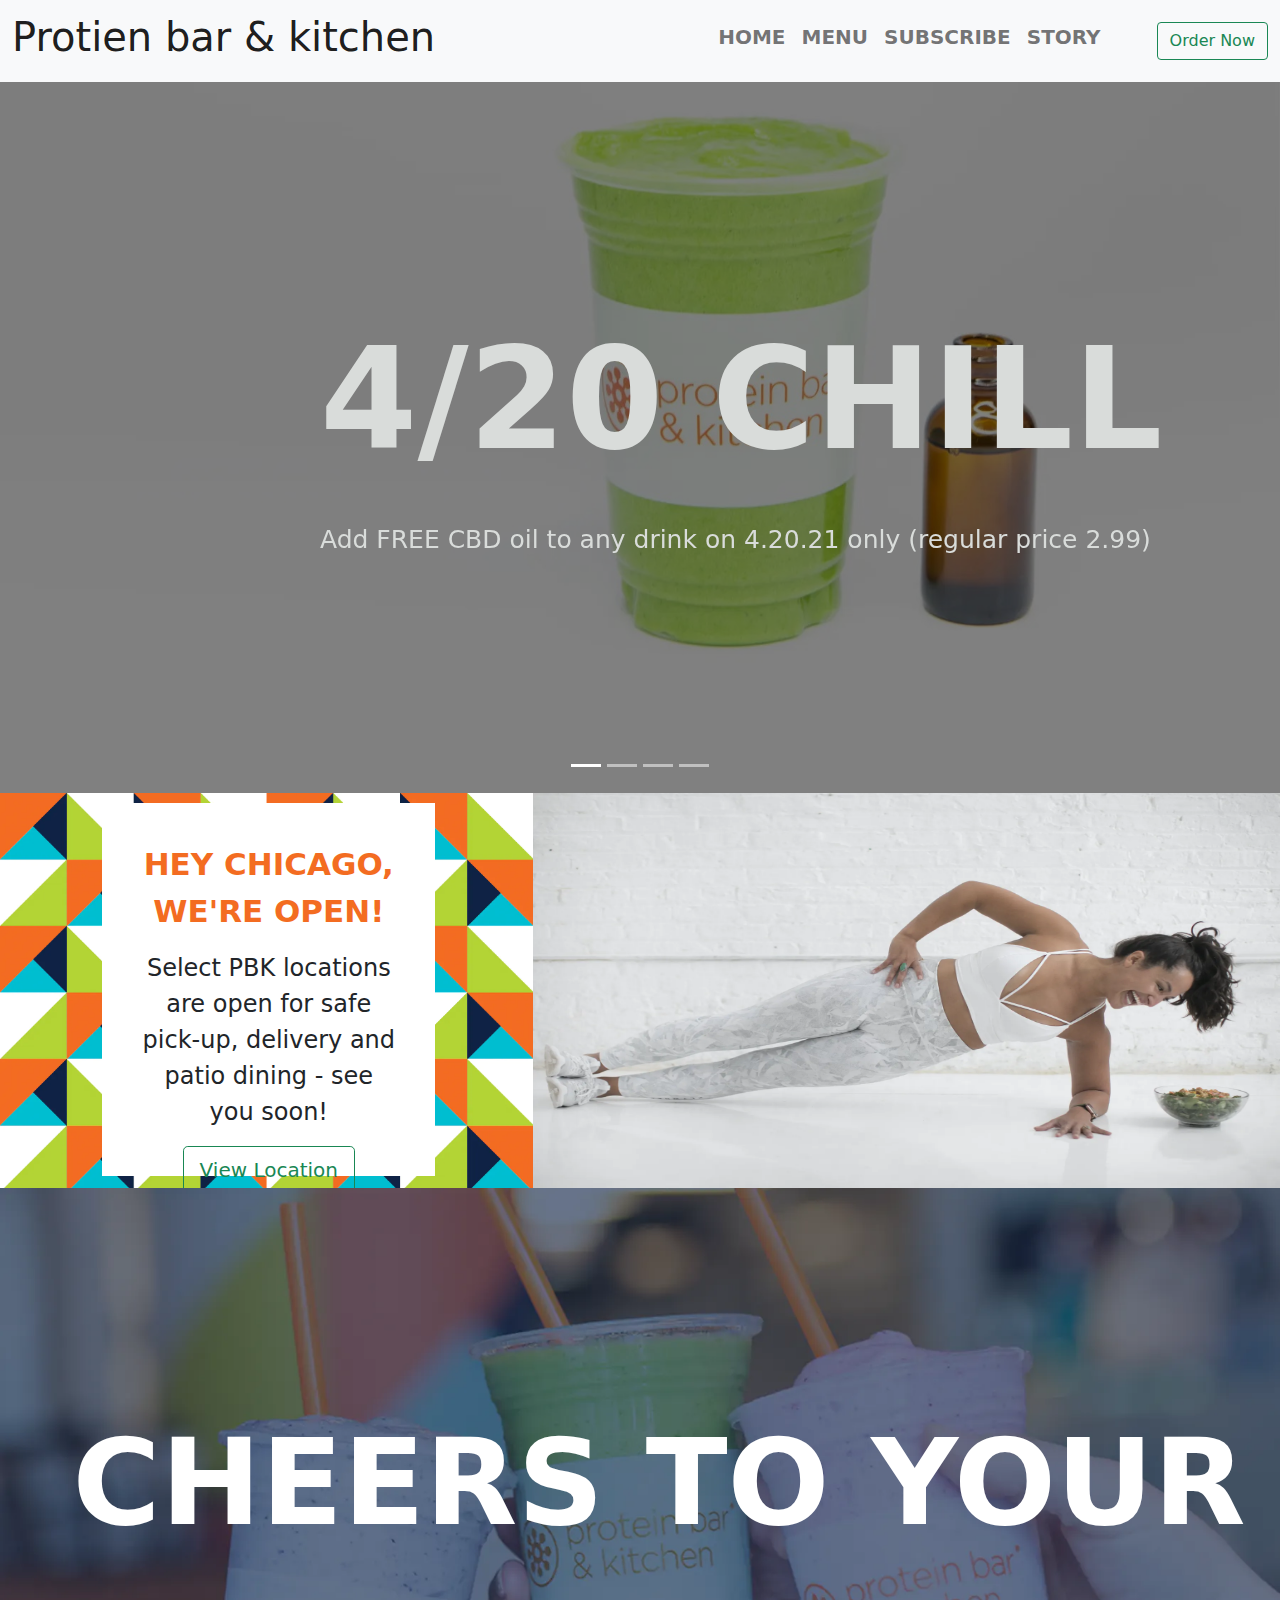
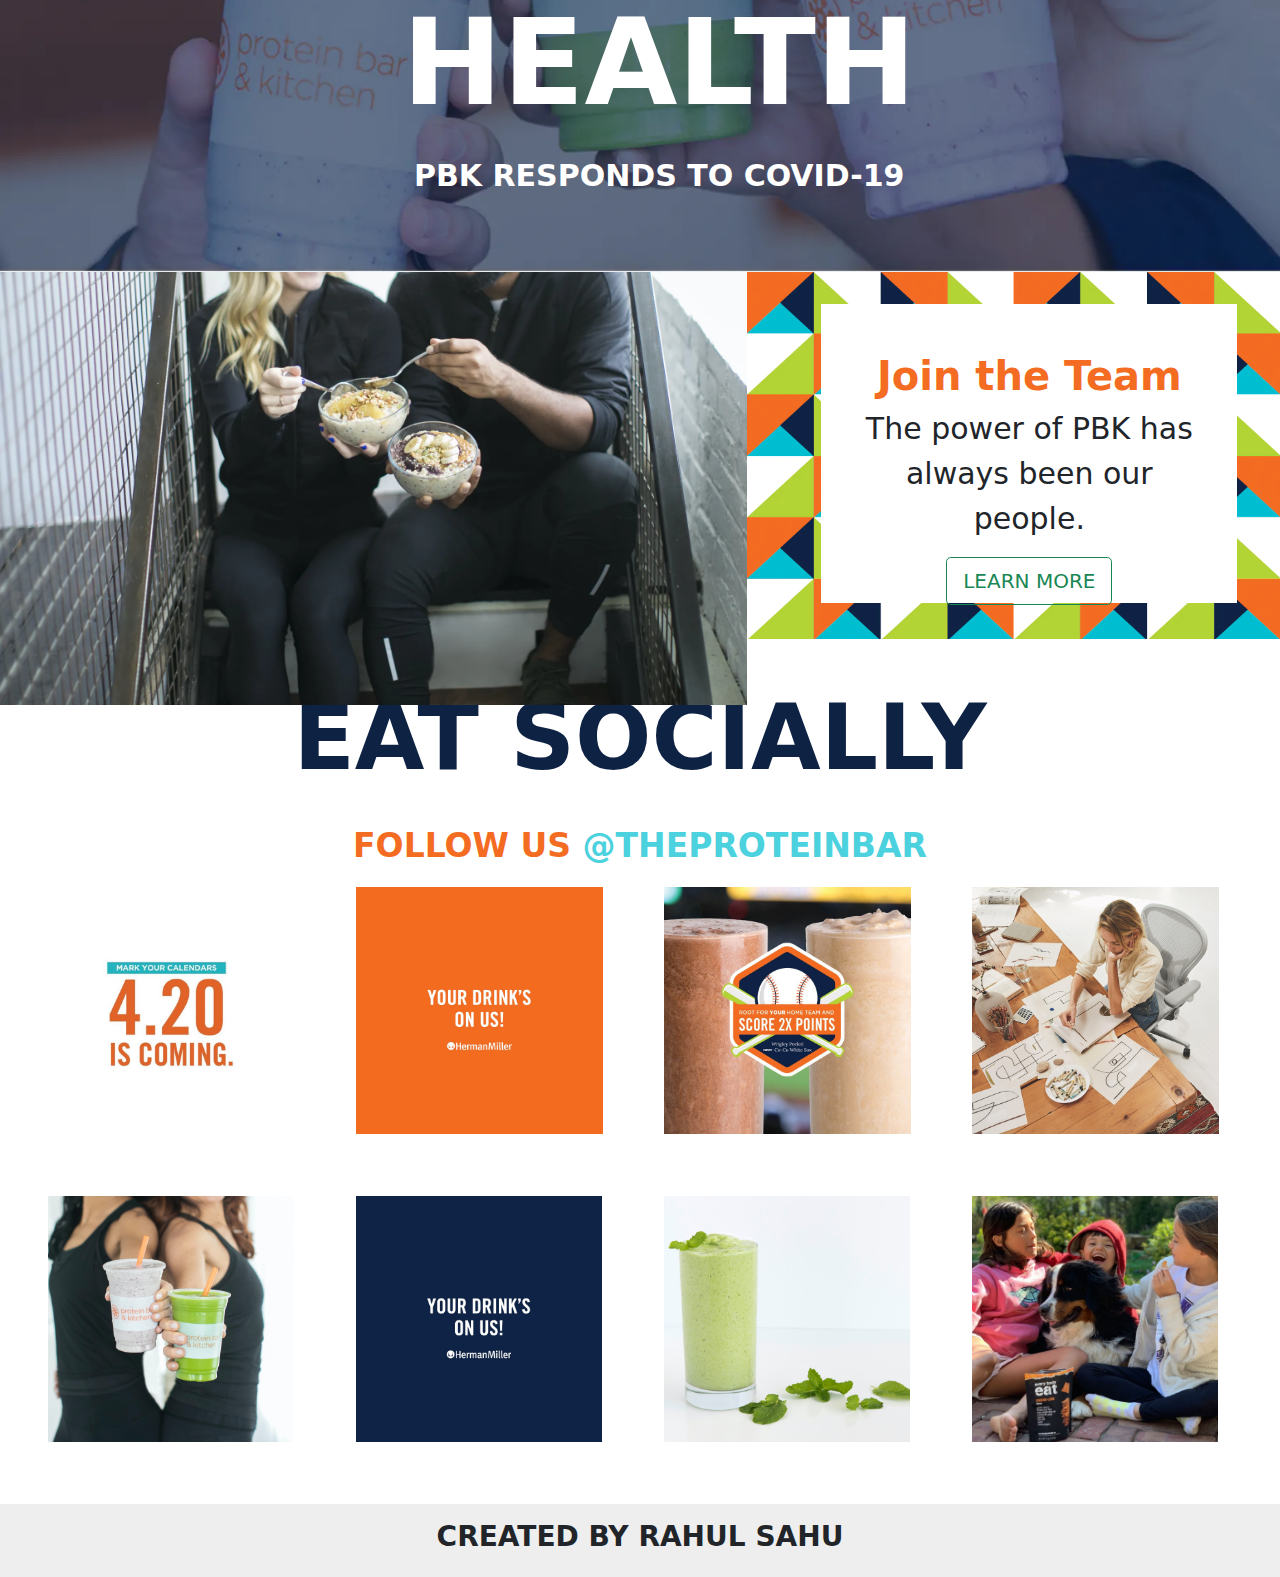
<file: Index.html>
<!DOCTYPE html>
<html lang="en">

<head>
    <meta charset="UTF-8">
    <meta http-equiv="X-UA-Compatible" content="IE=edge">
    <meta name="viewport" content="width=device-width, initial-scale=1.0">
    <title>PBK-Protein</title>
    <link rel="stylesheet" href="./bootstrap-5.0.0-beta3-dist/css/bootstrap.min.css">
    <link rel="stylesheet" href="./Style/style.css">
    <script src="./bootstrap-5.0.0-beta3-dist/js/bootstrap.min.js"></script>
    <!-- <link rel="stylesheet" href="https://maxcdn.bootstrapcdn.com/bootstrap/4.0.0/css/bootstrap.min.css"
        integrity="sha384-Gn5384xqQ1aoWXA+058RXPxPg6fy4IWvTNh0E263XmFcJlSAwiGgFAW/dAiS6JXm" crossorigin="anonymous"> -->
</head>

<body>
    <!-- Body -->
    <!-- Navigation Bar -->
    <nav class=" navbar navbar-expand-lg navbar-light bg-light">
        <div class="container-fluid">
            <a class="navbar-brand" href="#">
                <h1 class="display-6"><b>Protien bar & kitchen</b></h1>
            </a>
            <button class="navbar-toggler" type="button" data-bs-toggle="collapse" data-bs-target="#navbarNav"
                aria-controls="navbarNav" aria-expanded="false" aria-label="Toggle navigation">
                <span class="navbar-toggler-icon"></span>
            </button>
            <div class="collapse navbar-collapse" id="navbarNav">
                <ul class="navbar-nav ms-auto pe-5">
                    <li class="nav-item">
                        <a class="nav-link" href="Index.html">
                            <h5><b>HOME</b></h5>
                        </a>
                    </li>
                    <li class="nav-item">
                        <a class="nav-link" href="Menu.html">
                            <h5><b>MENU</b></h5>
                        </a>
                    </li>
                    <li class="nav-item">
                        <a class="nav-link" href="Subscribe.html">
                            <h5><b>SUBSCRIBE</b></h5>
                        </a>
                    </li>
                    <li class="nav-item">
                        <a class="nav-link" href="Story.html">
                            <h5><b>STORY</b></h5>
                        </a>
                    </li>
                </ul>
                <div>
                    <button class="btn btn-outline-success">Order Now</button>
                </div>
            </div>
        </div>
    </nav>
    <div class="container-fluid">
        <!-- Section 1 -->
        <div class="row">
            <div class="col-12">
                <div id="carouselExampleCaptions" class="carousel slide" data-bs-ride="carousel">
                    <div class="carousel-indicators">
                        <button type="button" data-bs-target="#carouselExampleCaptions" data-bs-slide-to="0"
                            class="active" aria-current="true" aria-label="Slide 1"></button>
                        <button type="button" data-bs-target="#carouselExampleCaptions" data-bs-slide-to="1"
                            aria-label="Slide 2"></button>
                        <button type="button" data-bs-target="#carouselExampleCaptions" data-bs-slide-to="2"
                            aria-label="Slide 3"></button>
                        <button type="button" data-bs-target="#carouselExampleCaptions" data-bs-slide-to="3"
                            aria-label="Slide 4"></button>
                    </div>
                    <div class="carousel-inner">
                        <div class="carousel-item active">
                            <img src="./Images/carouselImage-5.jpg" class="d-block w-100 imgBrightness" alt="...">
                            <div class="positionText">
                                <p class="increaseTextSize textColorWhite"><b>4/20 CHILL</b></p>
                                <p class="textColorWhite">Add FREE CBD oil to any drink on 4.20.21 only (regular price 2.99)</p>
                            </div>
                        </div>
                        <div class="carousel-item">
                            <img src="./Images/carouselImage-2.webp" class="d-block w-100 imgBrightness" alt="...">
                            <div class="positionText">
                                <p class="increaseTextSize-1 textColorWhite"><b>LEAN. CLEAN. CRAVE-WORTHY.</b></p>
                                <p class="textColorWhite">Feed into your cravings with a new spring menu featuring never-ever, lean braised pork</p>
                            </div>
                        </div>
                        <div class="carousel-item">
                            <img src="./Images/carouselImage-3.webp" class="d-block w-100 imgBrightness" alt="...">
                            <div class="positionText">
                                <p class="increaseTextSize-2 textColorWhite"><b>CREAMY. DREAMY. DELICIOUS.</b></p>
                                <p class="textColorWhite">Get a fresh start with all-day açaí bowls</p>
                            </div>
                        </div>
                        <div class="carousel-item">
                            <img src="./Images/carouselImage-6.jpg" class="d-block w-100 imgBrightness" alt="...">
                            <div class="positionText">
                                <p class="increaseTextSize-3 textColorWhite"><b>POWER PLAN</b></p>
                                <p class="textColorWhite">Sign up and save up to 40% on delicious, nutritious and <br> protein-packed meals and shakes with our all-new monthly meal plan.</p>
                            </div>
                        </div>
                    </div>
                    <!-- <button class="carousel-control-prev" type="button" data-bs-target="#carouselExampleCaptions"
                        data-bs-slide="prev">
                        <span class="carousel-control-prev-icon" aria-hidden="true"></span>
                        <span class="visually-hidden">Previous</span>
                    </button>
                    <button class="carousel-control-next" type="button" data-bs-target="#carouselExampleCaptions"
                        data-bs-slide="next">
                        <span class="carousel-control-next-icon" aria-hidden="true"></span>
                        <span class="visually-hidden">Next</span>
                    </button> -->
                </div>
            </div>
        </div>  
        <!-- Section 2 -->
        <div class="row workout">
            <div class="col-12 col-md-5">
                <img src="./Images/section-2.webp" class="img-fluid" alt="">
                <div class="text-center positionDiv">
                    <p id="heading">HEY CHICAGO, <br> WE'RE OPEN!</p>
                    <p id="subHeading">Select PBK locations are open for safe pick-up, delivery and patio dining - see you soon!</p>
                    <button class="btn btn-lg btn-outline-success">View Location</button>
                </div>
            </div>
            <div class="col-12 col-md-7">
                <img src="./Images/section-2(b).webp" class="img-fluid" alt="">
            </div>
        </div>   
           <!--Section 3  -->
        <div class="row">
            <div class="col-12 negativeMargin">
                <img src="./Images/carouselImage-4.webp" class="img-fluid" alt="">
                <p class="textOver text-center">
                    <span id="size-1">CHEERS TO YOUR HEALTH</span><br>
                    <span id="size-2">PBK RESPONDS TO COVID-19</span>
                </p>
            </div>
        </div>
        <!-- Section 4 -->
        <div class="row">
            <div class="col-12 col-md-7 setImageInBack">
                <!-- text -->
                <img id="setImageSize" src="./Images/section-3.webp" class="img-fluid" alt="">
            </div>
            <div class="col-12 col-md-5" id="sizeImage">
                <img src="./Images/section-2.webp" class="img-fluid" alt="">
                <div class="text-center positionDiv-2">
                    <p id="heading-1">Join the Team</p>
                    <p id="subHeading-1">The power of PBK has always been our people.</p>
                    <button class="btn btn-lg btn-outline-success">LEARN MORE</button>
                </div>
            </div>
        </div>
        <!-- Section 5 -->
        <div class="row">
            <div class="col-12 text-center">
                <p id="heading-2">EAT SOCIALLY</p>
                <p id="subheading-2"><span style="color: #F36C21;">FOLLOW US</span> <span style="color: #4CD1DE;">@THEPROTEINBAR</span></p>
            </div>
        </div>
        <!-- Section 6 -->
        <div class="row setheight ps-5">
            <div class="col-6 col-md-3">
                <img src="./Images/section-6(a).webp" class="img-fluid" alt="">
            </div>
            <div class="col-6 col-md-3">
                <img src="./Images/section-6(b).webp" class="img-fluid" alt="">
            </div>
            <div class="col-6 col-md-3">
                <img src="./Images/section-6(c).webp" class="img-fluid" alt="">
            </div>
            <div class="col-6 col-md-3">
                <img src="./Images/section-6(d).webp" class="img-fluid" alt="">
            </div>
            <div class="col-6 col-md-3">
                <img src="./Images/section-6(e).webp" class="img-fluid" alt="">
            </div>
            <div class="col-6 col-md-3">
                <img src="./Images/section-6(f).webp" class="img-fluid" alt="">
            </div>
            <div class="col-6 col-md-3">
                <img src="./Images/section-6(g).webp" class="img-fluid" alt="">
            </div>
            <div class="col-6 col-md-3">
                <img src="./Images/section-6(h).webp" class="img-fluid" alt="">
            </div>
        </div>
        <!-- Footer -->
        <footer class="row p-3" style="background-color: #EEEEEE;">
            <div class="col-12 text-center">
                <h3><b>CREATED BY RAHUL SAHU</b></h3>
            </div>
        </footer>
    </div>
</body>

</html>
</file>
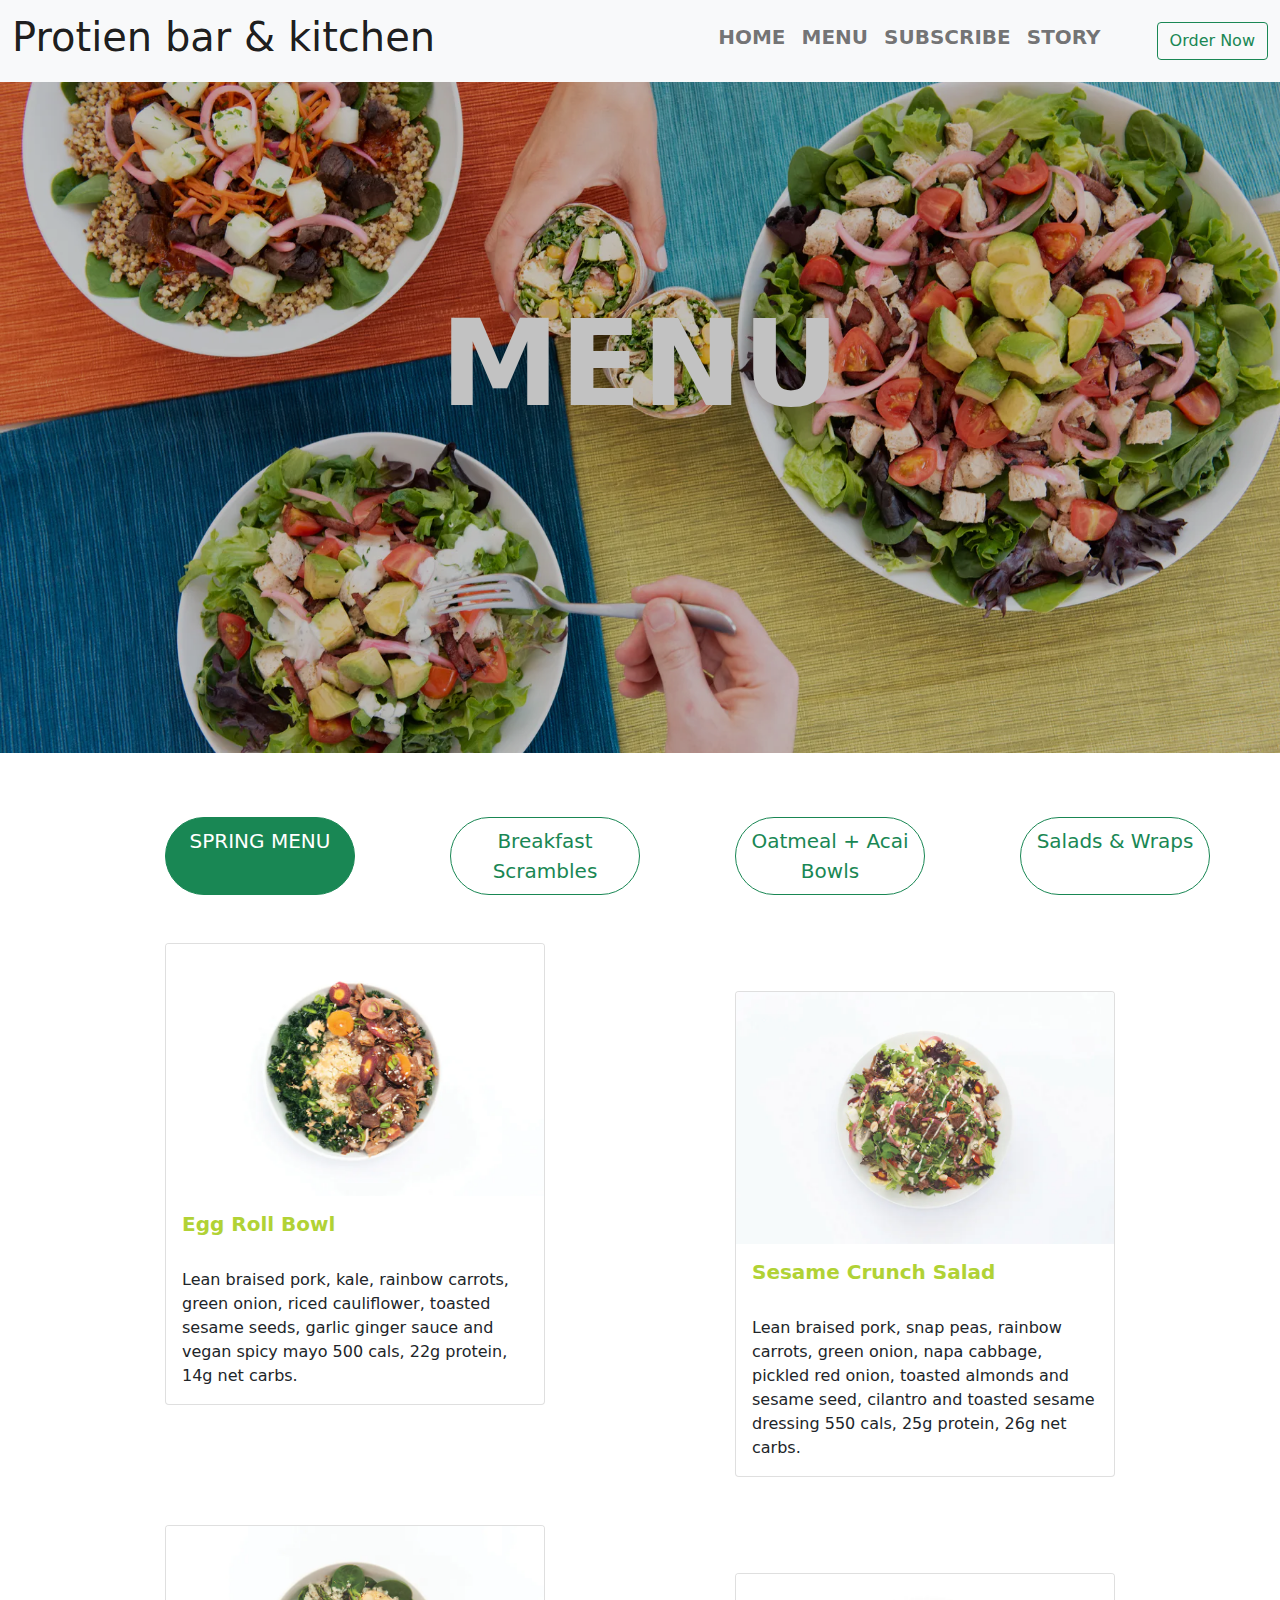
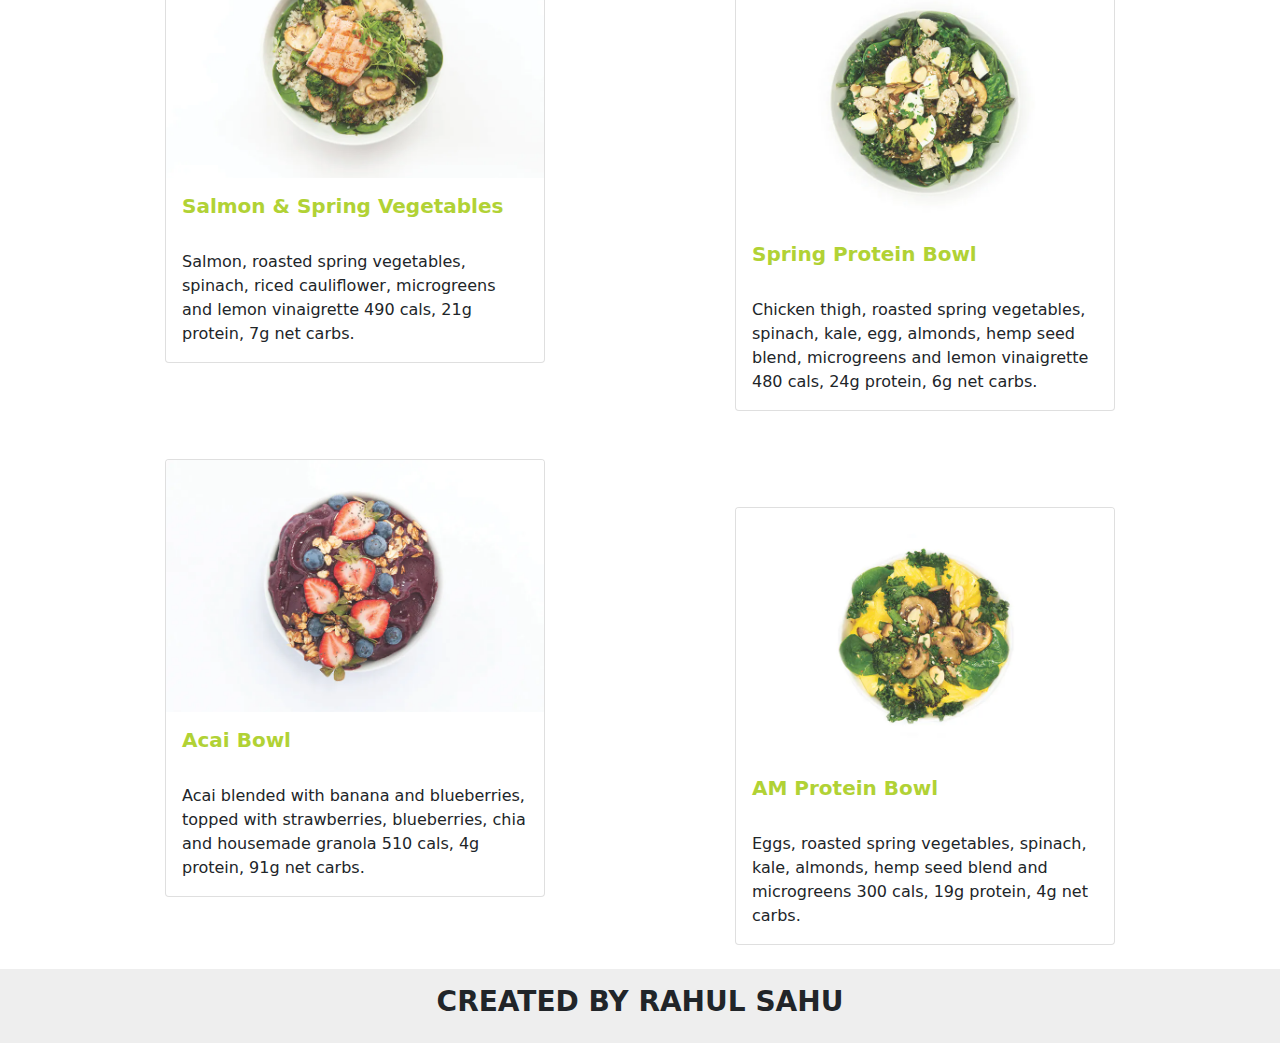
<file: Menu.html>
<!DOCTYPE html>
<html lang="en">

<head>
    <meta charset="UTF-8">
    <meta http-equiv="X-UA-Compatible" content="IE=edge">
    <meta name="viewport" content="width=device-width, initial-scale=1.0">
    <title>PBK-Protein</title>
    <link rel="stylesheet" href="./bootstrap-5.0.0-beta3-dist/css/bootstrap.min.css">
    <link rel="stylesheet" href="./Style/style.css">
    <script src="./bootstrap-5.0.0-beta3-dist/js/bootstrap.min.js"></script>
    <!-- <link rel="stylesheet" href="https://maxcdn.bootstrapcdn.com/bootstrap/4.0.0/css/bootstrap.min.css"
        integrity="sha384-Gn5384xqQ1aoWXA+058RXPxPg6fy4IWvTNh0E263XmFcJlSAwiGgFAW/dAiS6JXm" crossorigin="anonymous"> -->
</head>

<body>
    <!-- Navigation Bar -->
    <nav class="navbar navbar-expand-lg navbar-light bg-light">
        <div class="container-fluid">
            <a class="navbar-brand" href="#">
                <h1 class="display-6"><b>Protien bar & kitchen</b></h1>
            </a>
            <button class="navbar-toggler" type="button" data-bs-toggle="collapse" data-bs-target="#navbarNav"
                aria-controls="navbarNav" aria-expanded="false" aria-label="Toggle navigation">
                <span class="navbar-toggler-icon"></span>
            </button>
            <div class="collapse navbar-collapse" id="navbarNav">
                <ul class="navbar-nav ms-auto pe-5">
                    <li class="nav-item">
                        <a class="nav-link" href="Index.html">
                            <h5><b>HOME</b></h5>
                        </a>
                    </li>
                    <li class="nav-item">
                        <a class="nav-link" href="Menu.html">
                            <h5><b>MENU</b></h5>
                        </a>
                    </li>
                    <li class="nav-item">
                        <a class="nav-link" href="Subscribe.html">
                            <h5><b>SUBSCRIBE</b></h5>
                        </a>
                    </li>
                    <li class="nav-item">
                        <a class="nav-link" href="Story.html">
                            <h5><b>STORY</b></h5>
                        </a>
                    </li>
                </ul>
                <div>
                    <button class="btn btn-outline-success">Order Now</button>
                </div>
            </div>
        </div>
    </nav>
    <div class="container-fluid">
        <!-- Menu Section 1 -->
        <div class="row">
            <div class="col-12 setMenuImage text-center" style="background-image: url('./Images/menu-section-1.webp');">
                <p id="SizeMenu">MENU</p>
            </div>
        </div>
        <!-- Menu List -->
        <div class="container menuContainer">
            <div class="row my-5">
                <div id="menu-1" onclick="test(this)" class="col-12 col-md-2 offset-md-1 active mt-3 p-2 btn btn-outline-success btn-lg rounded-pill">
                    <span>SPRING MENU</span>
                </div>
                <div id="menu-2" onclick="test(this)" class="col-12 col-md-2 offset-md-1 mt-3 p-2 btn btn-outline-success btn-lg rounded-pill">
                    <span>Breakfast Scrambles</span>
                </div>
                <div id="menu-3" onclick="test(this)" class="col-12 col-md-2 offset-md-1 mt-3 p-2 btn btn-outline-success btn-lg rounded-pill">
                    <span>Oatmeal + Acai Bowls</span>
                </div>
                <div id="menu-4" onclick="test(this)" class="col-12 col-md-2 offset-md-1 mt-3 p-2 btn btn-outline-success btn-lg rounded-pill">
                    <span>Salads & Wraps</span>
                </div>
            </div>
            <!-- Menu Item Info -->
            <!-- Item-1 -->
            <div class="row">
                <div class="col-12 col-md-4 offset-md-1">
                    <div class="card">
                        <img src="./Images/menuItem-1.webp" class="card-img-top" alt="...">
                        <div class="card-body">
                            <h5 class="card-title"><span class="menuTitle">Egg Roll Bowl</span></h5><br>
                            <p class="card-text">Lean braised pork, kale, rainbow carrots, green onion, riced
                                cauliflower,
                                toasted sesame seeds, garlic ginger sauce and vegan spicy mayo 500 cals, 22g protein,
                                14g
                                net carbs.</p>
                        </div>
                    </div>
                </div>
                <div class="col-12 col-md-4 offset-md-2 mt-5">
                    <div class="card">
                        <img src="./Images/menuItem-2.webp" class="card-img-top" alt="...">
                        <div class="card-body">
                            <h5 class="card-title"><span class="menuTitle">Sesame Crunch Salad</span></h5><br>
                            <p class="card-text">Lean braised pork, snap peas, rainbow carrots, green onion, napa
                                cabbage,
                                pickled red onion, toasted almonds and sesame seed, cilantro and toasted sesame dressing
                                550 cals, 25g protein, 26g net carbs.</p>
                        </div>
                    </div>
                </div>
            </div>
            <!-- Item-2 -->
            <div class="row mt-5">
                <div class="col-12 col-md-4 offset-md-1">
                    <div class="card">
                        <img src="./Images/menuItem-3.webp" class="card-img-top" alt="...">
                        <div class="card-body">
                            <h5 class="card-title"><span class="menuTitle">Salmon & Spring Vegetables</span></h5><br>
                            <p class="card-text">Salmon, roasted spring vegetables, spinach, riced cauliflower,
                                microgreens
                                and lemon vinaigrette
                                490 cals, 21g protein, 7g net carbs.</p>
                        </div>
                    </div>
                </div>
                <div class="col-12 col-md-4 offset-md-2 mt-5">
                    <div class="card">
                        <img src="./Images/menuItem-4.webp" class="card-img-top" alt="...">
                        <div class="card-body">
                            <h5 class="card-title"><span class="menuTitle">Spring Protein Bowl</span></h5><br>
                            <p class="card-text">Chicken thigh, roasted spring vegetables, spinach, kale, egg, almonds,
                                hemp
                                seed blend, microgreens and lemon vinaigrette
                                480 cals, 24g protein, 6g net carbs.</p>
                        </div>
                    </div>
                </div>
            </div>
            <!-- Item-3 -->
            <div class="row mt-5">
                <div class="col-12 col-md-4 offset-md-1">
                    <div class="card">
                        <img src="./Images/menuItem-5.webp" class="card-img-top" alt="...">
                        <div class="card-body">
                            <h5 class="card-title"><span class="menuTitle">Acai Bowl</span></h5><br>
                            <p class="card-text">Acai blended with banana and blueberries, topped with strawberries,
                                blueberries, chia
                                and housemade granola 510 cals, 4g protein, 91g net carbs.</p>
                        </div>
                    </div>
                </div>
                <div class="col-12 col-md-4 offset-md-2 mt-5">
                    <div class="card">
                        <img src="./Images/menuItem-6.webp" class="card-img-top" alt="...">
                        <div class="card-body">
                            <h5 class="card-title"><span class="menuTitle">AM Protein Bowl</span></h5><br>
                            <p class="card-text">Eggs, roasted spring vegetables, spinach, kale, almonds, hemp seed
                                blend and microgreens 300 cals, 19g protein, 4g net carbs.</p>
                        </div>
                    </div>
                </div>
            </div>
        </div>
        <!-- Footer -->
        <footer class="row p-3 mt-4" style="background-color: #EEEEEE;">
            <div class="col-12 text-center">
                <h3><b>CREATED BY RAHUL SAHU</b></h3>
            </div>
        </footer>
    </div>
    <script>
        function test(e){
            var addClass = document.getElementById(e.id)
            addClass.classList.add("active")
            for(var i=1;i<5;i++){                
                if(e.id != "menu-"+i){
                    var removeClass = document.getElementById("menu-"+i)
                    removeClass.classList.remove("active")                    
                }
            }
        }
    </script>
</body>

</html>
</file>
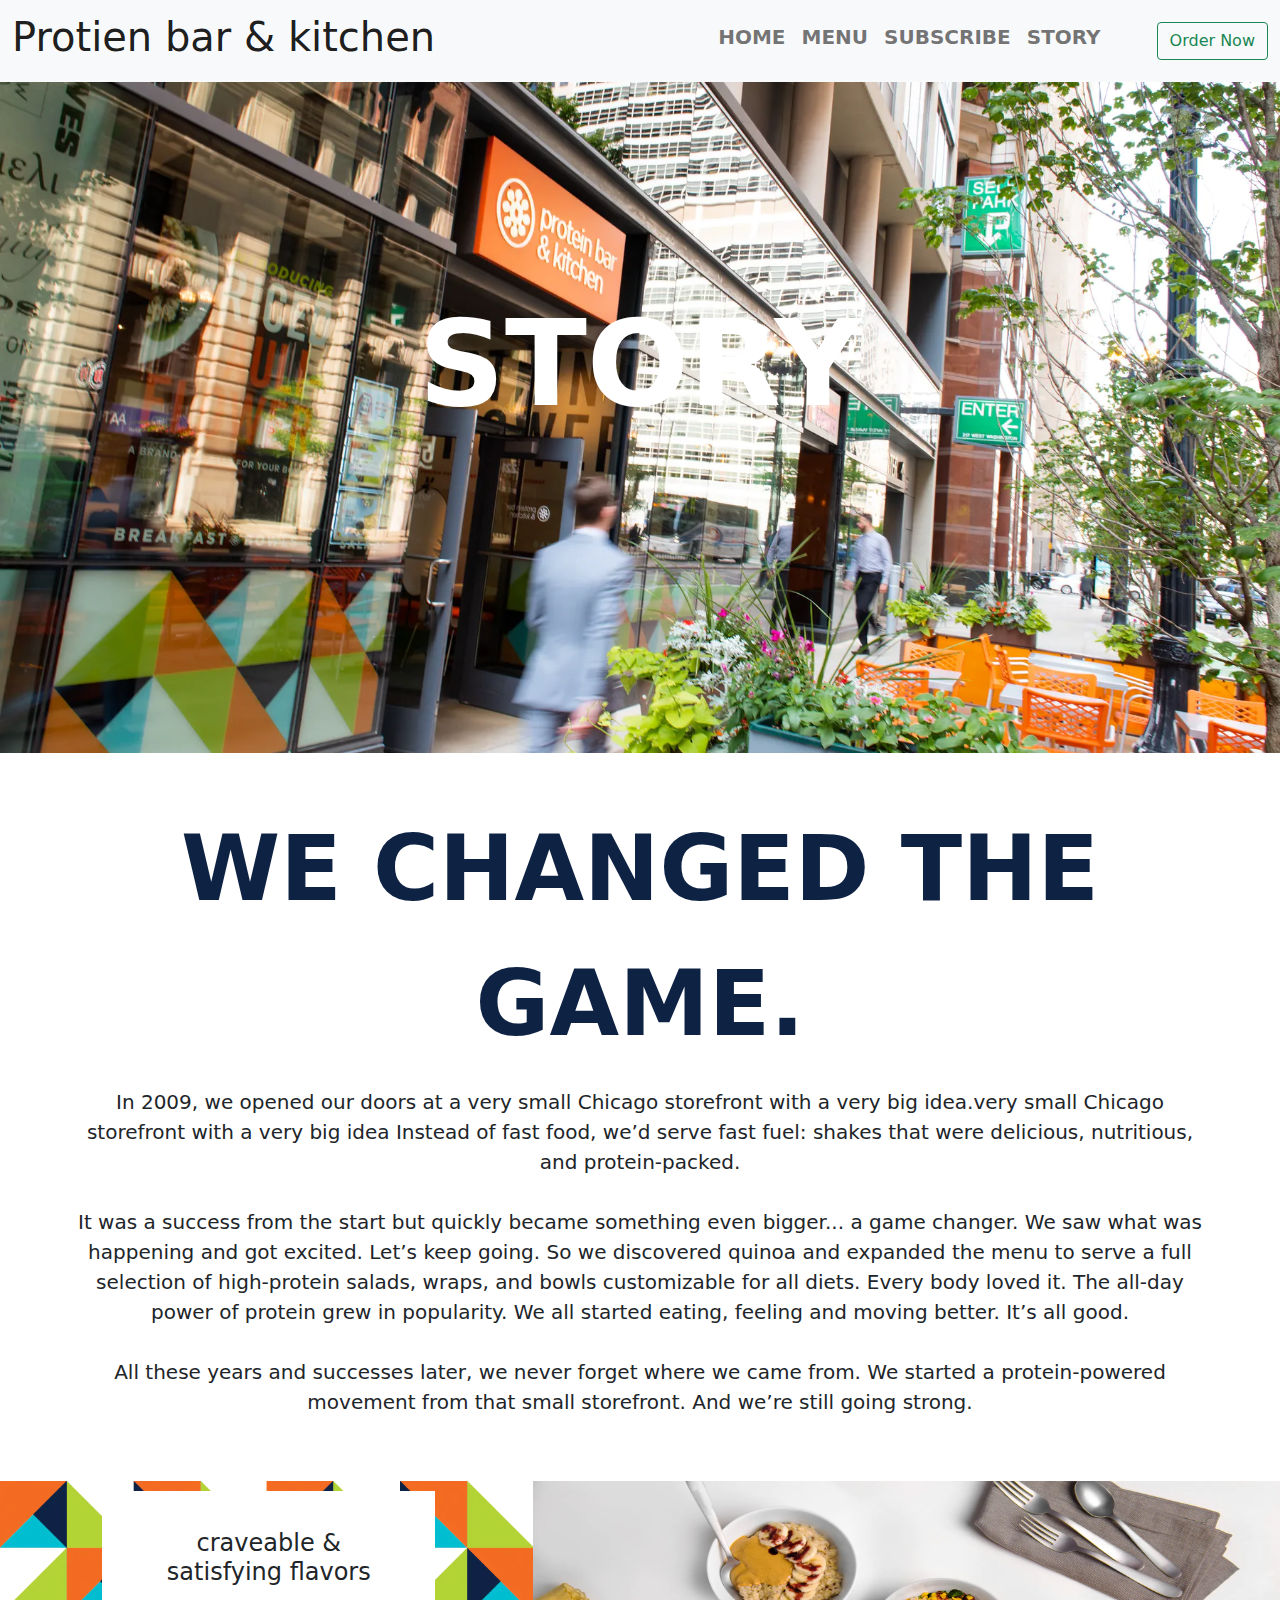
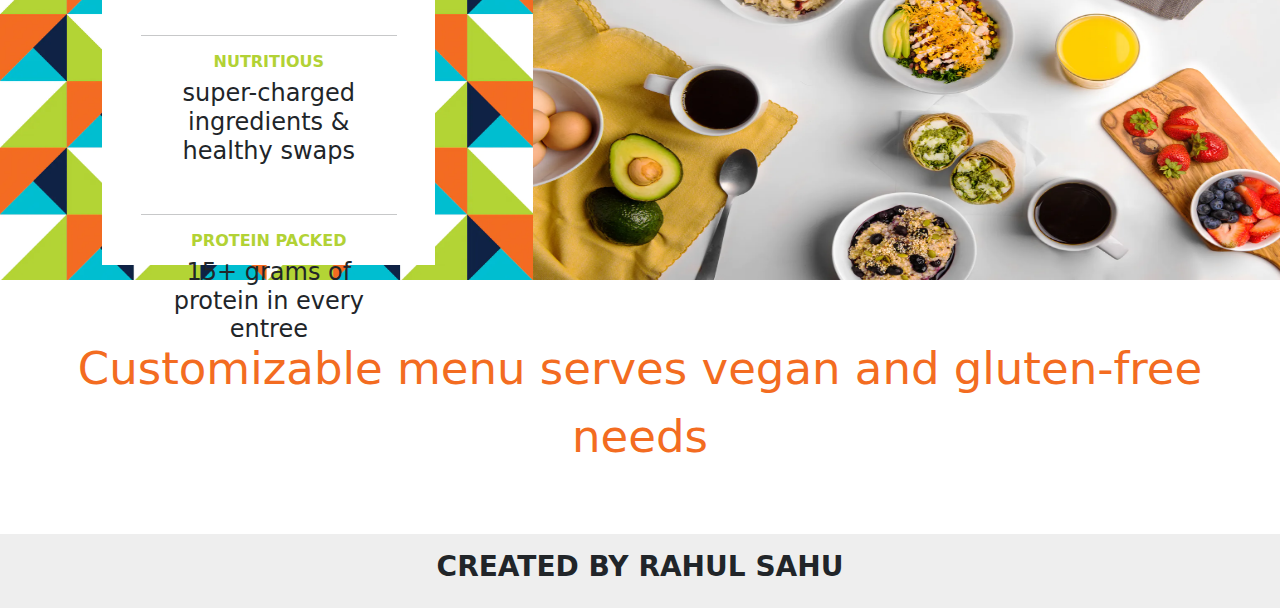
<file: Story.html>
<!DOCTYPE html>
<html lang="en">

<head>
    <meta charset="UTF-8">
    <meta http-equiv="X-UA-Compatible" content="IE=edge">
    <meta name="viewport" content="width=device-width, initial-scale=1.0">
    <title>PBK-Protein</title>
    <link rel="stylesheet" href="./bootstrap-5.0.0-beta3-dist/css/bootstrap.min.css">
    <link rel="stylesheet" href="./Style/style.css">
    <script src="./bootstrap-5.0.0-beta3-dist/js/bootstrap.min.js"></script>
    <!-- <link rel="stylesheet" href="https://maxcdn.bootstrapcdn.com/bootstrap/4.0.0/css/bootstrap.min.css"
        integrity="sha384-Gn5384xqQ1aoWXA+058RXPxPg6fy4IWvTNh0E263XmFcJlSAwiGgFAW/dAiS6JXm" crossorigin="anonymous"> -->
</head>

<body>
    <!-- Navigation Bar -->
    <nav class="navbar navbar-expand-lg navbar-light bg-light">
        <div class="container-fluid">
            <a class="navbar-brand" href="#">
                <h1 class="display-6"><b>Protien bar & kitchen</b></h1>
            </a>
            <button class="navbar-toggler" type="button" data-bs-toggle="collapse" data-bs-target="#navbarNav"
                aria-controls="navbarNav" aria-expanded="false" aria-label="Toggle navigation">
                <span class="navbar-toggler-icon"></span>
            </button>
            <div class="collapse navbar-collapse" id="navbarNav">
                <ul class="navbar-nav ms-auto pe-5">
                    <li class="nav-item">
                        <a class="nav-link" href="Index.html">
                            <h5><b>HOME</b></h5>
                        </a>
                    </li>
                    <li class="nav-item">
                        <a class="nav-link" href="Menu.html">
                            <h5><b>MENU</b></h5>
                        </a>
                    </li>
                    <li class="nav-item">
                        <a class="nav-link" href="Subscribe.html">
                            <h5><b>SUBSCRIBE</b></h5>
                        </a>
                    </li>
                    <li class="nav-item">
                        <a class="nav-link" href="Story.html">
                            <h5><b>STORY</b></h5>
                        </a>
                    </li>
                </ul>
                <div>
                    <button class="btn btn-outline-success">Order Now</button>
                </div>
            </div>
        </div>
    </nav>
    <div class="container-fluid">
        <!-- About Us -->
        <div class="row">
            <div class="col-12 setMenuImage-1 text-center" style="background-image: url('./Images/story.webp');">
                <p id="SizeMenu">STORY</p>
            </div>
        </div>
        <div class="container">
            <div class="row my-5">
                <div class="col-12 text-center">
                    <p id="heading-2">WE CHANGED THE GAME.</p>
                    <p class="text-center" style="font-size: 20px;">
                        In 2009, we opened our doors at a very small Chicago storefront with a very big idea.very small Chicago storefront with a very big idea Instead of
                        fast food, we’d serve fast fuel: shakes that were delicious, nutritious, and protein-packed.
                        <br><br>
                        It was a success from the start but quickly became something even bigger... a game changer. We saw
                        what was happening and got excited. Let’s keep going. So we discovered quinoa and expanded the menu
                        to serve a full selection of high-protein salads, wraps, and bowls customizable for all diets. Every
                        body loved it. The all-day power of protein grew in popularity. We all started eating, feeling and
                        moving better. It’s all good.
                        <br><br>
                        All these years and successes later, we never forget where we came from. We started a
                        protein-powered movement from that small storefront. And we’re still going strong.</p>
                </div>
            </div>
        </div>
        <div class="row workout">
            <div class="col-12 col-md-5">
                <img src="./Images/section-2.webp" class="img-fluid" alt="">
                <div class="text-center positionDiv">
                    <h4>craveable & satisfying flavors</h4>
                    <br>
                    <hr>
                    <h6 style="color: #B2D235;"><b>NUTRITIOUS</b></h6>
                    <h4>super-charged ingredients & healthy swaps</h4>
                    <br>
                    <hr class="infoRmv">
                    <h6 class="infoRmv" style="color: #B2D235;"><b>PROTEIN PACKED</b></h6>
                    <h4 class="infoRmv">15+ grams of protein in every entree</h4>                    
                </div>
            </div>
            <div class="col-12 col-md-7">
                <img src="./Images/aboutUs.webp" class="img-fluid" alt="">
            </div>
        </div>
        <div class="row">
            <div class="col-12 text-center p-5">
                <p class="aboutSize">Customizable menu serves vegan and gluten-free needs</p>
            </div>
        </div>
        <!-- Footer -->
        <footer class="row p-3" style="background-color: #EEEEEE;">
            <div class="col-12 text-center">
                <h3><b>CREATED BY RAHUL SAHU</b></h3>
            </div>
        </footer>
    </div>
</body>

</html>
</file>
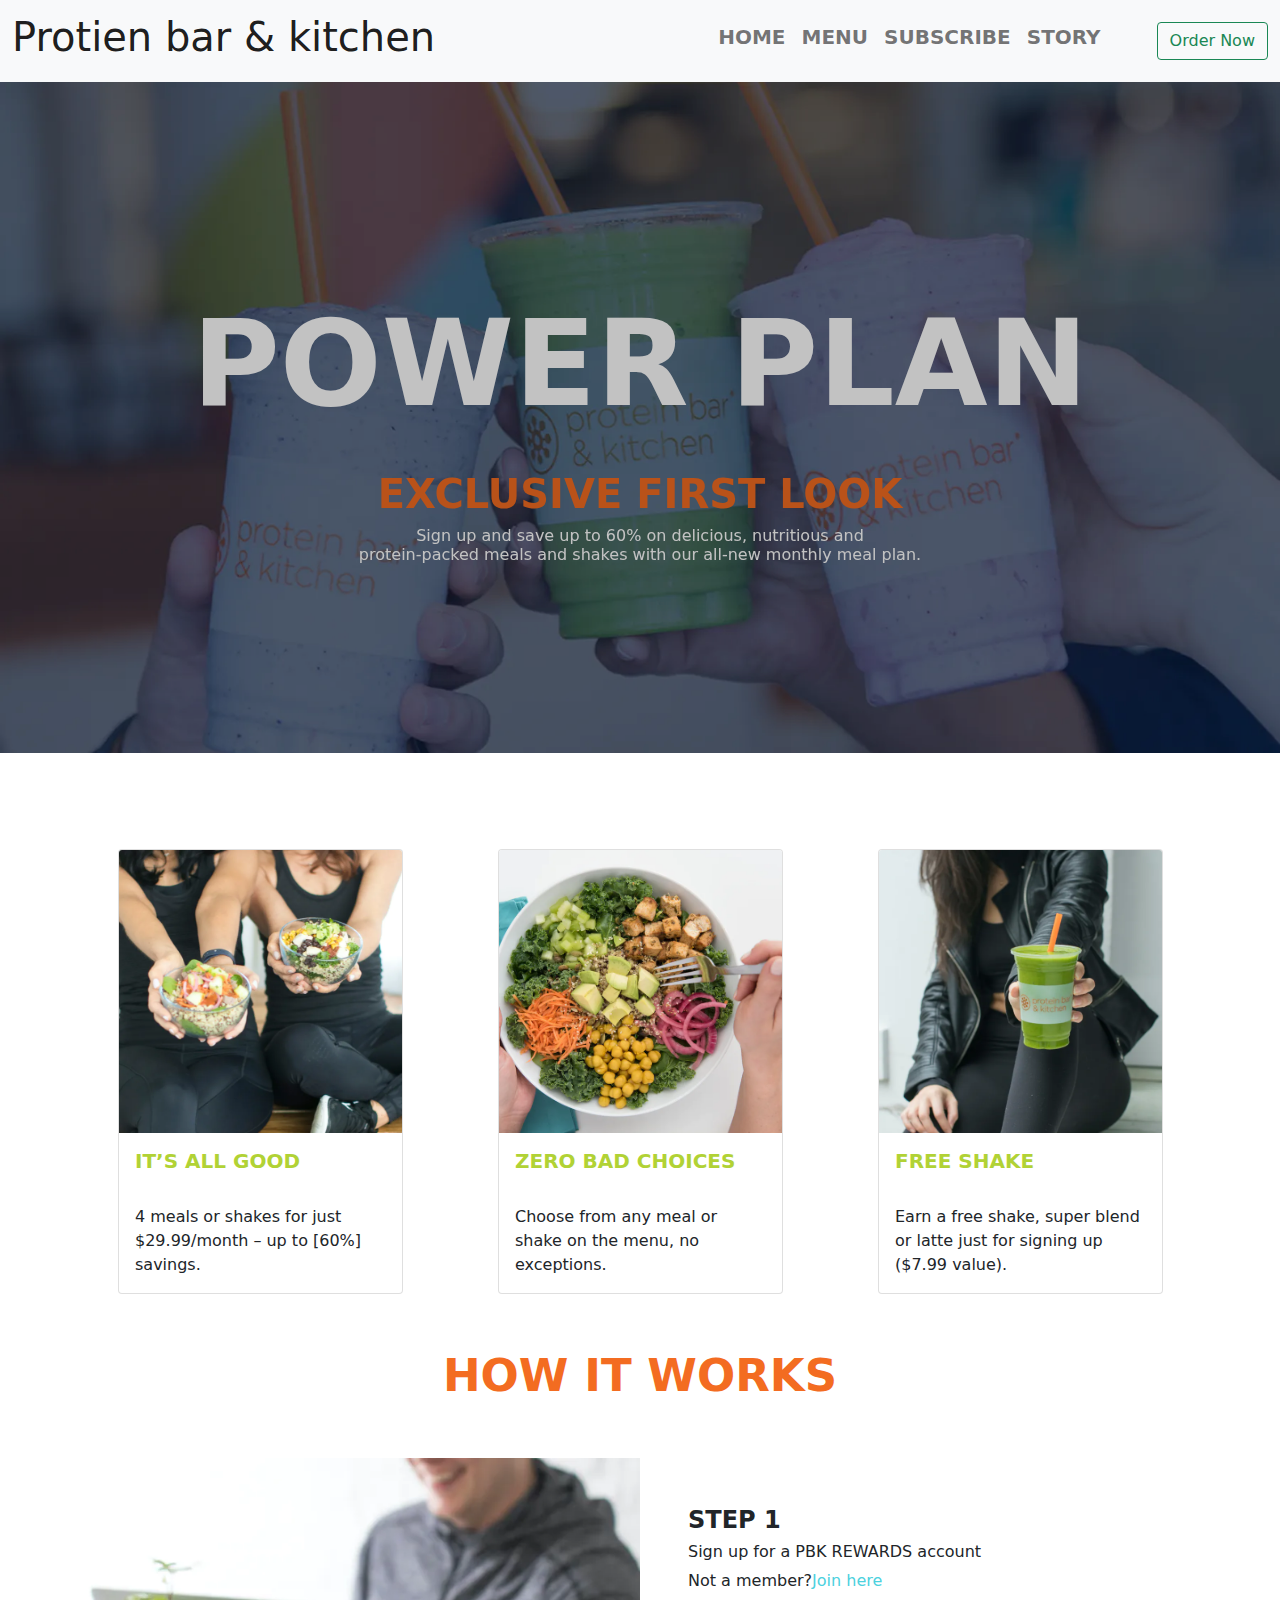
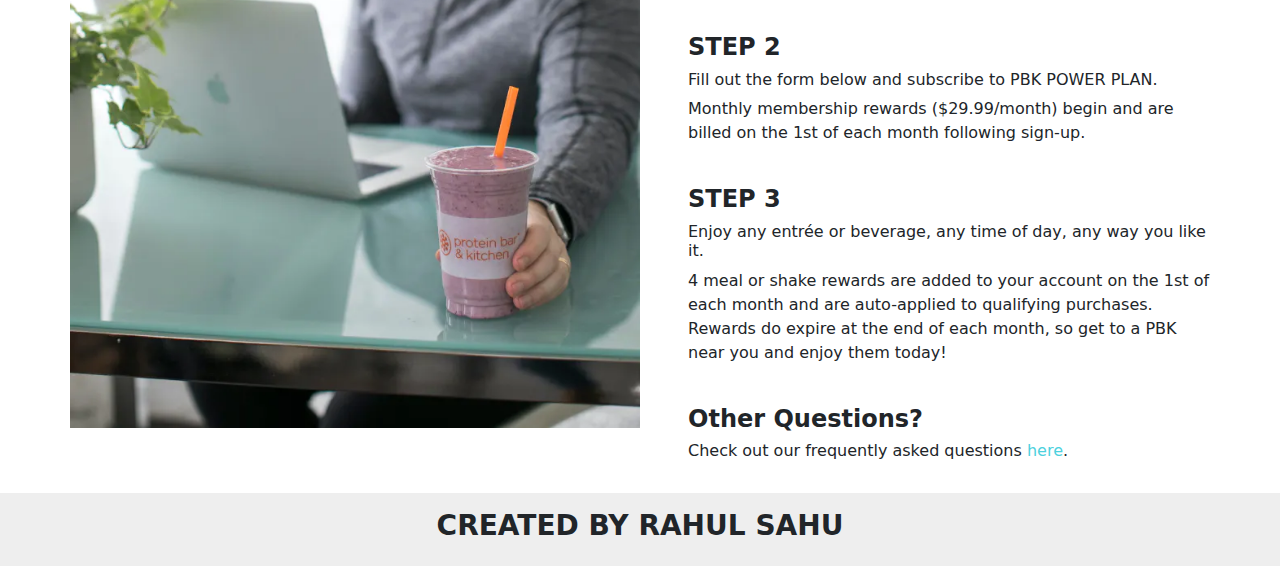
<file: Subscribe.html>
<!DOCTYPE html>
<html lang="en">

<head>
    <meta charset="UTF-8">
    <meta http-equiv="X-UA-Compatible" content="IE=edge">
    <meta name="viewport" content="width=device-width, initial-scale=1.0">
    <title>PBK-Protein</title>
    <link rel="stylesheet" href="./bootstrap-5.0.0-beta3-dist/css/bootstrap.min.css">
    <link rel="stylesheet" href="./Style/style.css">
    <script src="./bootstrap-5.0.0-beta3-dist/js/bootstrap.min.js"></script>
    <!-- <link rel="stylesheet" href="https://maxcdn.bootstrapcdn.com/bootstrap/4.0.0/css/bootstrap.min.css"
        integrity="sha384-Gn5384xqQ1aoWXA+058RXPxPg6fy4IWvTNh0E263XmFcJlSAwiGgFAW/dAiS6JXm" crossorigin="anonymous"> -->
</head>

<body>
    <!-- Navigation Bar -->
    <nav class="navbar navbar-expand-lg navbar-light bg-light">
        <div class="container-fluid">
            <a class="navbar-brand" href="#">
                <h1 class="display-6"><b>Protien bar & kitchen</b></h1>
            </a>
            <button class="navbar-toggler" type="button" data-bs-toggle="collapse" data-bs-target="#navbarNav"
                aria-controls="navbarNav" aria-expanded="false" aria-label="Toggle navigation">
                <span class="navbar-toggler-icon"></span>
            </button>
            <div class="collapse navbar-collapse" id="navbarNav">
                <ul class="navbar-nav ms-auto pe-5">
                    <li class="nav-item">
                        <a class="nav-link" href="Index.html">
                            <h5><b>HOME</b></h5>
                        </a>
                    </li>
                    <li class="nav-item">
                        <a class="nav-link" href="Menu.html">
                            <h5><b>MENU</b></h5>
                        </a>
                    </li>
                    <li class="nav-item">
                        <a class="nav-link" href="Subscribe.html">
                            <h5><b>SUBSCRIBE</b></h5>
                        </a>
                    </li>
                    <li class="nav-item">
                        <a class="nav-link" href="Story.html">
                            <h5><b>STORY</b></h5>
                        </a>
                    </li>
                </ul>
                <div>
                    <button class="btn btn-outline-success">Order Now</button>
                </div>
            </div>
        </div>
    </nav>
    <div class="container-fluid">
        <!-- Subscribe Section 1 -->
        <div class="row">
            <div class="col-12 setMenuImage text-center"
                style="background-image: url('./Images/carouselImage-4.webp');">
                <p id="SizeMenu-1">
                    POWER PLAN
                <h1 style="color: #F36C21;font-weight: bold;">EXCLUSIVE FIRST LOOK</h1>
                <h6 style="color: #ffffff;">Sign up and save up to 60% on delicious, nutritious and <br> protein-packed
                    meals and shakes with
                    our all-new monthly meal plan.</h6>
                </p>
            </div>
        </div>
        <!-- Power Plan Section -->
        <div class="container">
            <div class="row mt-5 PPS">
                <div class="col-12 col-md-3 ms-5 mt-5">
                    <div class="card">
                        <img src="./Images/SSB-1.webp" class="card-img-top" alt="...">
                        <div class="card-body">
                            <h5 class="card-title"><span class="menuTitle">IT’S ALL GOOD</span></h5><br>
                            <p class="card-text">4 meals or shakes for just $29.99/month – up to [60%] savings.</p>
                        </div>
                    </div>
                </div>
                <div class="col-12 col-md-3 offset-md-1 mt-5">
                    <div class="card">
                        <img src="./Images/SSB-2.webp" class="card-img-top" alt="...">
                        <div class="card-body">
                            <h5 class="card-title"><span class="menuTitle">ZERO BAD CHOICES</span></h5><br>
                            <p class="card-text">Choose from any meal or shake on the menu, no exceptions.</p>
                        </div>
                    </div>
                </div>
                <div class="col-12 col-md-3 offset-md-1 mt-5">
                    <div class="card">
                        <img src="./Images/SSB-3.webp" class="card-img-top" alt="...">
                        <div class="card-body">
                            <h5 class="card-title"><span class="menuTitle">FREE SHAKE</span></h5><br>
                            <p class="card-text">Earn a free shake, super blend or latte just for signing up ($7.99
                                value).</p>
                        </div>
                    </div>
                </div>
            </div>
            <!-- How It Work -->
            <div class="row">
                <div class="col-12 text-center my-5">
                    <span class="HIW">HOW IT WORKS</span>
                </div>
            </div>
            <!-- Steps -->
            <div class="row">
                <div class="col-12 col-md-6">
                    <img src="./Images/HIW-1.webp" class="img-fluid" alt="Steps Image">
                </div>
                <div class="col-12 col-md-6">
                    <div class="ms-5 pt-5">
                        <h4><b>STEP 1</b></h4>
                        <h6>Sign up for a PBK REWARDS account</h6>
                        <p>Not a member?<span style="color: #4CD1DE;">Join here</span></p> <br>
                        <h4><b>STEP 2</b></h4>
                        <h6>Fill out the form below and subscribe to PBK POWER PLAN.</h6>
                        <p>Monthly membership rewards ($29.99/month) begin and are billed on the 1st of each month
                            following sign-up.</p> <br>
                        <h4><b>STEP 3</b></h4>
                        <h6>Enjoy any entrée or beverage, any time of day, any way you like it.</h6>
                        <p>4 meal or shake rewards are added to your account on the 1st of each month and are
                            auto-applied to qualifying purchases. Rewards do expire at the end of each month, so get to
                            a PBK near you and enjoy them today!</p> <br>
                        <h4><b>Other Questions?</b></h4>
                        <h6>Check out our frequently asked questions <span style="color: #4CD1DE;">here</span>.</h6>
                    </div>
                </div>
            </div>
        </div>
        <!-- Footer -->
        <footer class="row p-3 mt-4" style="background-color: #EEEEEE;">
            <div class="col-12 text-center">
                <h3><b>CREATED BY RAHUL SAHU</b></h3>
            </div>
        </footer>
    </div>
</body>

</html>
</file>
<file: Style/style.css>
.imgBrightness {
    filter: brightness(50%);
    position: relative;
}

.positionText {
    position: absolute;
    top: 30%;
    left: 25%;
}

.textColorWhite {
    color: #D9DCDA;
    font-size: 25px;
}

.increaseTextSize {
    font-size: 140px;
}

.increaseTextSize-1 {
    font-size: 91px;
}

.increaseTextSize-2 {
    font-size: 115px;
}

.increaseTextSize-3 {
    font-size: 119px;
}

.workout .img-fluid {
    width: 100%;
    height: 80% !important;
}

.workout {
    height: 80%;
    position: relative;
    z-index: 0;
}

.row>* {
    padding-left: 0;
    padding-right: 0;
}

.positionDiv {
    position: absolute;
    top: 2%;
    left: 8%;
    background-color: #ffffff;
    width: 26%;
    height: 75%;
    padding: 3%;
}

#heading {
    font-size: 31px;
    font-weight: bold;
    color: #F36C21;
}

#subHeading {
    font-size: 24px;
}

.negativeMargin {
    margin-top: -8%;
    z-index: 1;
    position: relative;
}

.textOver {
    position: absolute;
    top: 30%;
    left: 3%;
}

#size-1 {
    font-size: 120px;
    color: white;
    font-weight: bold;
}

#size-2 {
    font-size: 30px;
    color: white;
    font-weight: bold;
}

.setImageInBack {
    position: relative;
}

#setImageSize {
    position: absolute;
    clip: rect(454px, 887px, 887px, 0px);
    top: -454px;
}

#sizeImage {
    position: relative;
}

#sizeImage .img-fluid {
    width: 100%;
    height: 92% !important;
}

.positionDiv-2 {
    position: absolute;
    top: 8%;
    right: 8%;
    background-color: #ffffff;
    width: 78%;
    height: 75%;
    padding: 8%;
}

#heading-1 {
    font-size: 40px;
    font-weight: bold;
    color: #F36C21;
    margin: 0;
}

#subHeading-1 {
    font-size: 30px;
    padding: 0;
}

#heading-2 {
    font-size: 90px;
    font-weight: bold;
    color: #0E2244;
}

#subheading-2 {
    font-size: 33px;
    font-weight: bold;
}

/* .setheight{
    height: 80%;
} */

.setheight .img-fluid {
    height: 80% !important;
}

.setMenuImage {
    width: 100%;
    height: 671px;
    background-position: center center;
    background-size: cover;
    filter: brightness(76%);
}

.setMenuImage-1 {
    width: 100%;
    height: 671px;
    background-position: center center;
    background-size: cover;
}

#SizeMenu {
    padding-top: 15%;
    font-size: 120px;
    font-weight: bold;
    color: #FFFFFF;
}

.menuTitle {
    color: #B1D235;
    font-weight: bold;
}

#SizeMenu-1 {
    padding-top: 15%;
    font-size: 120px;
    font-weight: bold;
    color: #FFFFFF;
}

.HIW {
    font-size: 45px;
    font-weight: bold;
    color: #F36C21;
}

.aboutSize {
    font-size: 45px;
    color: #F36C21;
    font-weight: 500;
    margin-top: -92px;
}

@media (min-width: 350px) and (max-width: 600px) {
    .positionText {
        top: 12%;
        left: 16%;
    }

    .workout {
        height: 100%;
    }

    .workout .img-fluid {
        width: 100%;
        height: 100% !important;
    }

    .textColorWhite {
        font-size: 13px;
    }

    .increaseTextSize {
        font-size: 40px;
    }

    .increaseTextSize-1 {
        font-size: 23px;
    }

    .increaseTextSize-2 {
        font-size: 27px;
    }

    .increaseTextSize-3 {
        font-size: 40px;
    }

    .positionDiv {
        width: 85%;
        height: 48%;
    }

    #heading {
        font-size: 20px;
    }

    #subHeading {
        font-size: 16px;
    }

    #size-1 {
        font-size: 30px;
    }

    #size-2 {
        font-size: 10px;
    }

    #setImageSize {
        position: static;
        /* clip: rect(119px,887px,422px,0px);
        top: 10px; */
    }

    .positionDiv-2 {
        right: 11%;
        padding: 4%;
    }

    #heading-1 {
        font-size: 25px;
    }

    #subHeading-1 {
        font-size: 17px;
    }

    #heading-2 {
        font-size: 45px;
    }

    #subheading-2 {
        font-size: 27px;
        font-weight: 600;
    }

    .setheight .img-fluid {
        height: 100%
    }

    #SizeMenu-1 {
        font-size: 80px;
    }

    .PPS .ms-5 {
        margin-left: 0 !important;
    }

    #SizeMenu {
        padding-top: 60%;
        font-size: 80px;
    }

    .HIW {
        font-size: 25px;
    }

    .infoRmv {
        visibility: hidden;
    }

    .aboutSize {
        font-size: 28px;
        font-weight: 700;
        margin-top: -25px;
    }
}
</file>
